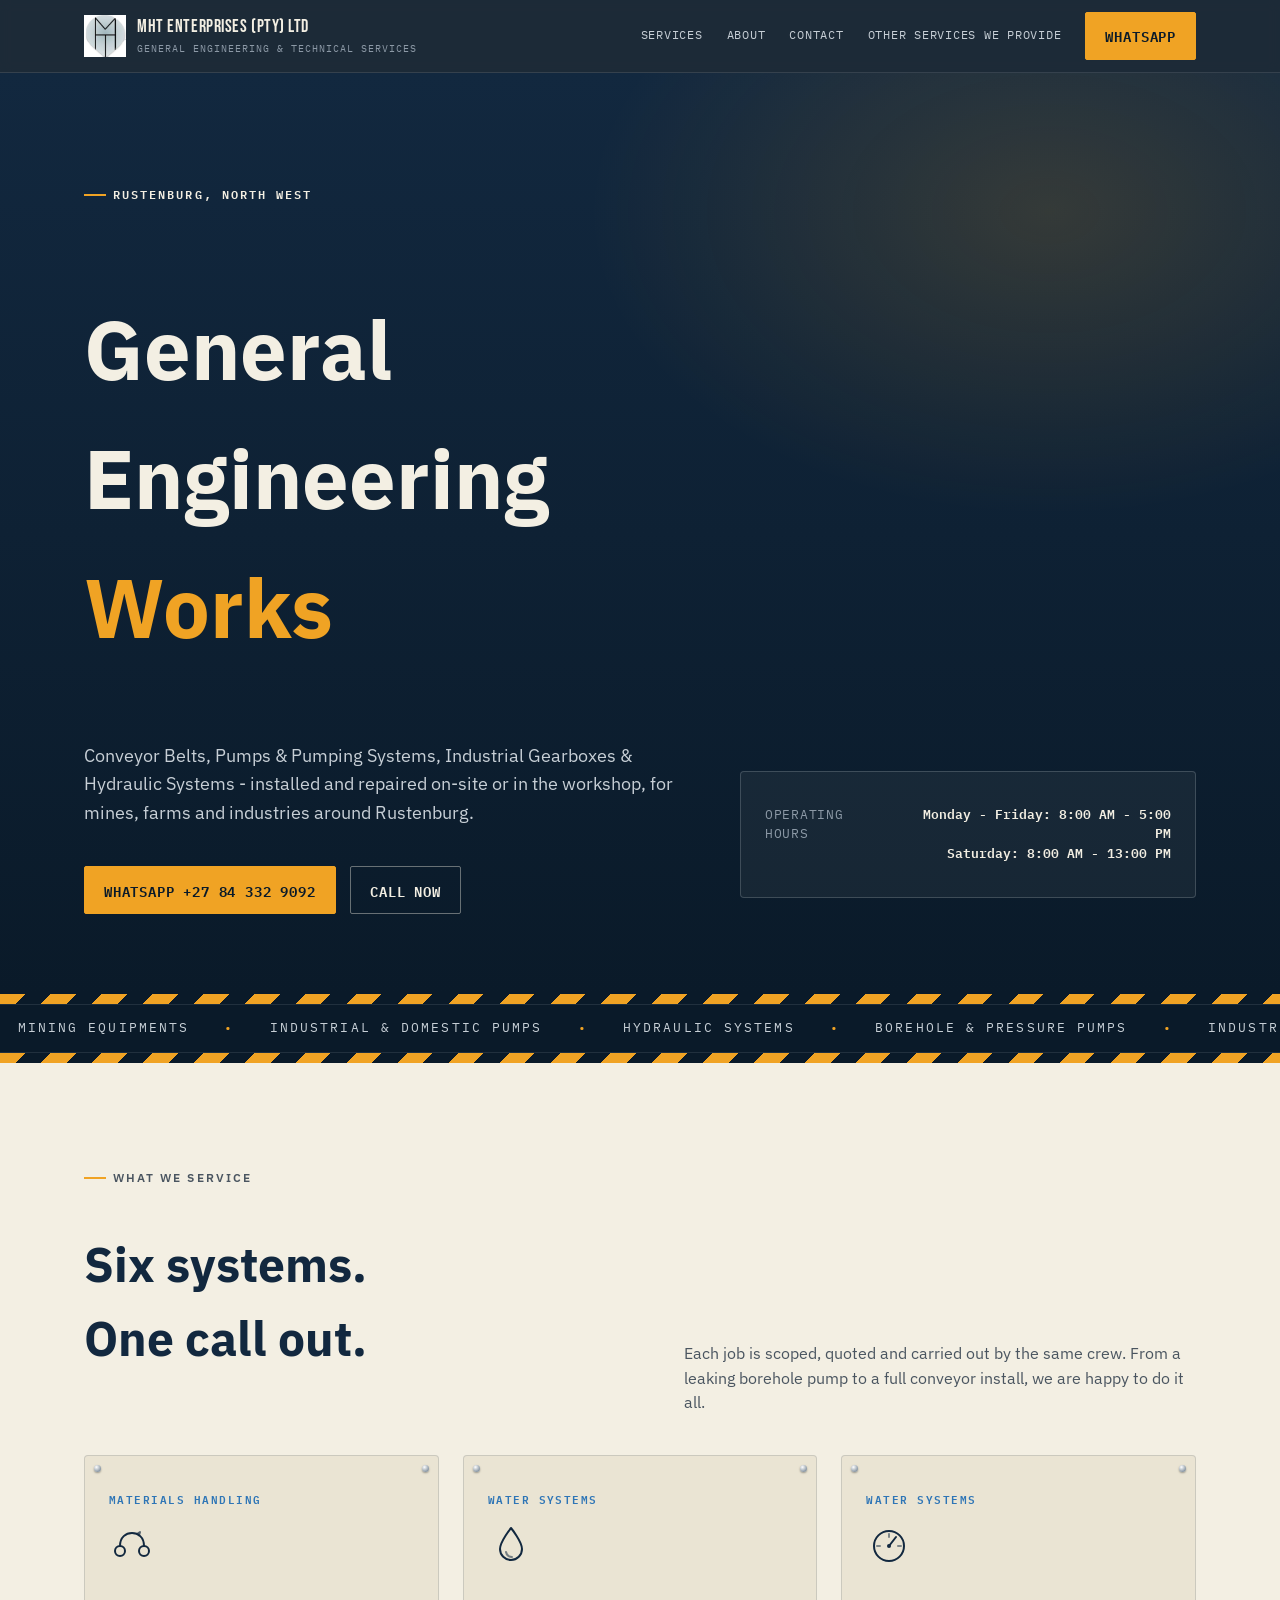
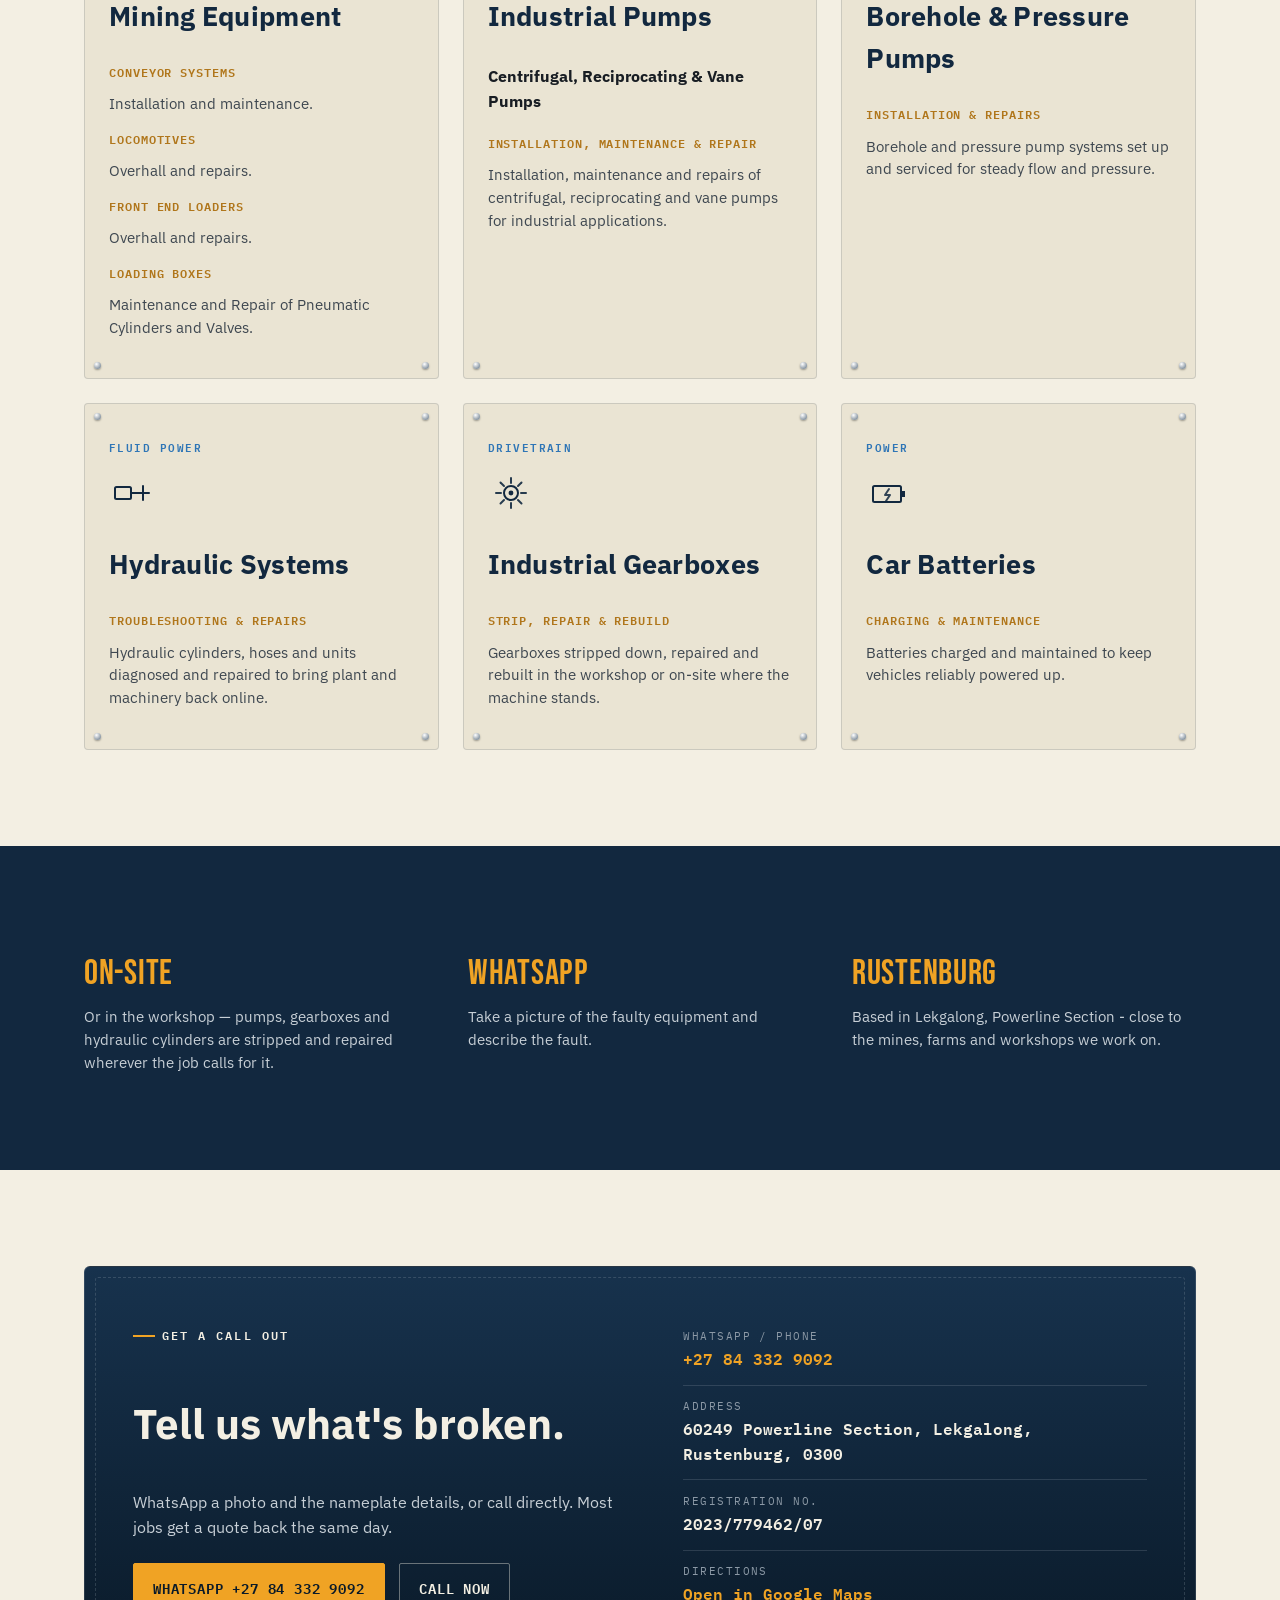
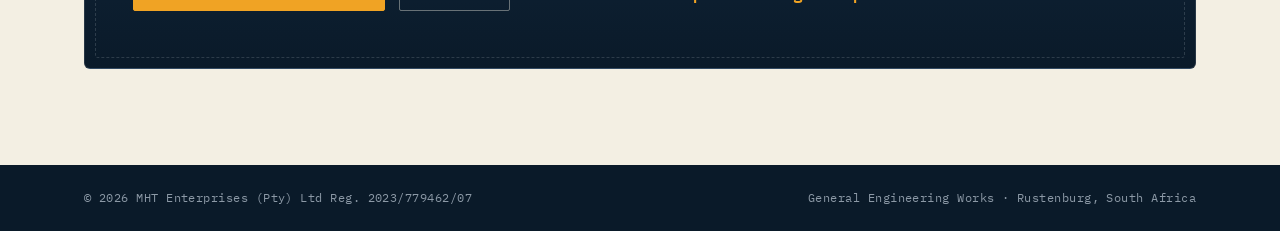
<file: index.html>
<!DOCTYPE html>
<html lang="en">
<head>
<meta charset="UTF-8">
<meta name="viewport" content="width=device-width, initial-scale=1.0">
<title>MHT Enterprises (Pty) Ltd General Engineering Works, Rustenburg</title>
<meta name="description" content="Borehole pump, pressure pump, hydraulic, gearbox, conveyor belt and battery services in Rustenburg. Call out or workshop repairs — WhatsApp +27 84 332 9092.">
<link rel="preconnect" href="https://fonts.googleapis.com">
<link href="https://fonts.googleapis.com/css2?family=Bebas+Neue&family=IBM+Plex+Sans:wght@400;500;600;700&family=IBM+Plex+Mono:wght@500;600&display=swap" rel="stylesheet">
<link rel="stylesheet" href="web.css">
</head>
<body>

<header>
  <div class="wrap header-row">
    <a class="brand" href="#top">
        <img class="brand-mark" src="mhtlogo.png" alt="MHT Enterprises logo">
        <span class="brand-text">
        <span class="name">MHT Enterprises (Pty) Ltd</span><br>
        <span class="sub">General Engineering & Technical services</span>
        </span>
    </a>
    <nav aria-label="Primary">
      <div class="nav-links">
        <a href="#services">Services</a>
        <a href="#about">About</a>
        <a href="#contact">Contact</a>
        <a href="Oth_services.html">Other Services we provide</a>
      </div>
      <a class="btn btn--amber" href="https://wa.me/27843329092" target="_blank" rel="noopener">WhatsApp</a>
    </nav>
  </div>
</header>

<main id="top">

  <!-- HERO -->
  <section class="hero">
    <div class="wrap hero-grid">
      <div>
        <p class="eyebrow">Rustenburg, North West</p>
        <h1>General<br>Engineering<br><span>Works</span></h1>
        <p class="lede">Conveyor Belts, Pumps & Pumping Systems, Industrial Gearboxes & Hydraulic Systems - installed and repaired on-site or in the workshop, for mines, farms and industries around Rustenburg.</p>
        <div class="cta-row">
          <a class="btn btn--amber" href="https://wa.me/27843329092" target="_blank" rel="noopener">
            WhatsApp +27 84 332 9092
          </a>
          <a class="btn btn--outline" href="tel:+27843329092">Call now</a>
        </div>
      </div>

      <dl class="plate-card" aria-label="Company details">
        <div class="row">
          <dt>Operating Hours</dt>
          <dd>Monday - Friday: 8:00 AM - 5:00 PM<br>Saturday: 8:00 AM - 13:00 PM</dd>
        </div>
      </dl>
    </div>
  </section>

  <!-- CONVEYOR / HAZARD STRIPE DIVIDER -->
  <div class="stripe-thin" role="presentation"></div>
  <div class="marquee" role="presentation" aria-hidden="true">
    <div class="marquee__track">
      <span>Mining Equipments</span><span class="mark">&bull;</span>
      <span>Industrial & Domestic Pumps</span><span class="mark">&bull;</span>
      <span>Hydraulic Systems</span><span class="mark">&bull;</span>
      <span>Borehole &amp; Pressure Pumps</span><span class="mark">&bull;</span>
      <span>Industrial Gearbox</span><span class="mark">&bull;</span>
      <span>Battery Charging</span><span class="mark">&bull;</span>
    </div>
  </div>
  <div class="stripe-thin" role="presentation"></div>

  <!-- SERVICES -->
  <section id="services">
    <div class="wrap">
      <div class="section-head">
        <div>
          <p class="eyebrow">What we service</p>
          <h2>Six systems.<br>One call out.</h2>
        </div>
        <p>Each job is scoped, quoted and carried out by the same crew. From a leaking borehole pump to a full conveyor install, we are happy to do it all.</p>
      </div>

      <div class="services-grid">

        <article class="nameplate">
          <span class="rivet tl"></span><span class="rivet tr"></span><span class="rivet bl"></span><span class="rivet br"></span>
          <p class="tag">Materials Handling</p>
          <svg class="icon" viewBox="0 0 46 46" fill="none" stroke="currentColor" stroke-width="2" stroke-linecap="round" stroke-linejoin="round" aria-hidden="true">
            <circle cx="11" cy="29" r="5"/>
            <circle cx="35" cy="29" r="5"/>
            <path d="M11 24c0-9 6-13 12-13s12 4 12 13" />
            <path d="M28 12l3 -2 -1 3.4" stroke-opacity="0.7"/>
          </svg>
          <h3>Mining Equipment</h3>
          <p class="scope">Conveyor Systems</p>
          <p class="desc">Installation and maintenance.</p>
          <p class="scope">Locomotives</p>
          <p class="desc">Overhall and repairs.</p>
          <p class="scope">Front End Loaders</p>
          <p class="desc">Overhall and repairs.</p>
          <p class="scope">Loading Boxes</p>
          <p class="desc">Maintenance and Repair of Pneumatic Cylinders and Valves.</p>
        </article>

        <article class="nameplate">
          <span class="rivet tl"></span><span class="rivet tr"></span><span class="rivet bl"></span><span class="rivet br"></span>
          <p class="tag">Water Systems</p>
          <svg class="icon" viewBox="0 0 46 46" fill="none" stroke="currentColor" stroke-width="2" stroke-linecap="round" stroke-linejoin="round" aria-hidden="true">
            <path d="M23 6c0 0-11 13.5-11 21a11 11 0 0 0 22 0c0-7.5-11-21-11-21z"/>
            <path d="M18 30a6 6 0 0 0 6 5" stroke-opacity="0.55"/>
          </svg>
          <h3>Industrial Pumps</h3>
          <h4>Centrifugal, Reciprocating & Vane Pumps</h4>
          <p class="scope">Installation, Maintenance &amp; Repair</p>
          <p class="desc">Installation, maintenance and repairs of centrifugal, reciprocating and vane pumps for industrial applications.</p>
        </article>

        <article class="nameplate">
          <span class="rivet tl"></span><span class="rivet tr"></span><span class="rivet bl"></span><span class="rivet br"></span>
          <p class="tag">Water Systems</p>
          <svg class="icon" viewBox="0 0 46 46" fill="none" stroke="currentColor" stroke-width="2" stroke-linecap="round" stroke-linejoin="round" aria-hidden="true">
            <circle cx="23" cy="24" r="15"/>
            <line x1="23" y1="24" x2="30" y2="15"/>
            <circle cx="23" cy="24" r="2" fill="currentColor" stroke="none"/>
            <path d="M23 12v3M35 24h-3M11 24h3" stroke-opacity="0.5"/>
          </svg>
          <h3>Borehole & Pressure Pumps</h3>
          <p class="scope">Installation &amp; Repairs</p>
          <p class="desc">Borehole and pressure pump systems set up and serviced for steady flow and pressure.</p>
        </article>

        <article class="nameplate">
          <span class="rivet tl"></span><span class="rivet tr"></span><span class="rivet bl"></span><span class="rivet br"></span>
          <p class="tag">Fluid Power</p>
          <svg class="icon" viewBox="0 0 46 46" fill="none" stroke="currentColor" stroke-width="2" stroke-linecap="round" stroke-linejoin="round" aria-hidden="true">
            <rect x="6" y="17" width="16" height="12" rx="1.5"/>
            <line x1="22" y1="23" x2="40" y2="23"/>
            <line x1="34" y1="16" x2="34" y2="30"/>
          </svg>
          <h3>Hydraulic Systems</h3>
          <p class="scope">Troubleshooting &amp; Repairs</p>
          <p class="desc">Hydraulic cylinders, hoses and units diagnosed and repaired to bring plant and machinery back online.</p>
        </article>

        <article class="nameplate">
          <span class="rivet tl"></span><span class="rivet tr"></span><span class="rivet bl"></span><span class="rivet br"></span>
          <p class="tag">Drivetrain</p>
          <svg class="icon" viewBox="0 0 46 46" aria-hidden="true">
            <circle class="icon-ring" cx="23" cy="23" r="7"/>
            <circle class="icon-dot" cx="23" cy="23" r="2.4"/>
            <g class="icon-spokes">
              <line x1="23" y1="8" x2="23" y2="13"/>
              <line x1="23" y1="33" x2="23" y2="38"/>
              <line x1="8" y1="23" x2="13" y2="23"/>
              <line x1="33" y1="23" x2="38" y2="23"/>
              <line x1="12.5" y1="12.5" x2="16" y2="16"/>
              <line x1="30" y1="30" x2="33.5" y2="33.5"/>
              <line x1="33.5" y1="12.5" x2="30" y2="16"/>
              <line x1="16" y1="30" x2="12.5" y2="33.5"/>
            </g>
          </svg>
          <h3>Industrial Gearboxes</h3>
          <p class="scope">Strip, Repair &amp; Rebuild</p>
          <p class="desc">Gearboxes stripped down, repaired and rebuilt in the workshop or on-site where the machine stands.</p>
        </article>

        <article class="nameplate">
          <span class="rivet tl"></span><span class="rivet tr"></span><span class="rivet bl"></span><span class="rivet br"></span>
          <p class="tag">Power</p>
          <svg class="icon" viewBox="0 0 46 46" fill="none" stroke="currentColor" stroke-width="2" stroke-linecap="round" stroke-linejoin="round" aria-hidden="true">
            <rect x="7" y="16" width="28" height="16" rx="1.5"/>
            <rect x="35" y="21" width="4" height="6" fill="currentColor" stroke="none"/>
            <path d="M23 19l-4 6h5l-4 6" stroke-opacity="0.85"/>
          </svg>
          <h3>Car Batteries</h3>
          <p class="scope">Charging &amp; Maintenance</p>
          <p class="desc">Batteries charged and maintained to keep vehicles reliably powered up.</p>
        </article>

      </div>
    </div>
  </section>

  <!-- TRUST STRIP -->
  <section class="trust" id="about">
    <div class="wrap">
      <div class="trust-item">
        <p class="num">On-site</p>
        <p>Or in the workshop — pumps, gearboxes and hydraulic cylinders are stripped and repaired wherever the job calls for it.</p>
      </div>
      <div class="trust-item">
        <p class="num">WhatsApp</p>
        <p>Take a picture of the faulty equipment and describe the fault.</p>
      </div>
      <div class="trust-item">
        <p class="num">Rustenburg</p>
        <p>Based in Lekgalong, Powerline Section - close to the mines, farms and workshops we work on.</p>
      </div>
    </div>
  </section>

  <!-- CONTACT -->
  <section class="contact" id="contact">
    <div class="wrap">
      <div class="dataplate">
        <div class="dataplate-grid">
          <div>
            <p class="eyebrow">Get a call out</p>
            <h2>Tell us what's broken.</h2>
            <p class="lede">WhatsApp a photo and the nameplate details, or call directly. Most jobs get a quote back the same day.</p>
            <div class="cta-row">
              <a class="btn btn--amber" href="https://wa.me/27843329092" target="_blank" rel="noopener">WhatsApp +27 84 332 9092</a>
              <a class="btn btn--outline" href="tel:+27843329092">Call now</a>
            </div>
          </div>
          <ul class="dl-list">
            <li><span class="k">WhatsApp / Phone</span><span class="v"><a href="tel:+27843329092">+27 84 332 9092</a></span></li>
            <li><span class="k">Address</span><span class="v">60249 Powerline Section, Lekgalong, Rustenburg, 0300</span></li>
            <li><span class="k">Registration No.</span><span class="v">2023/779462/07</span></li>
            <li><span class="k">Directions</span><span class="v"><a href="https://www.google.com/maps/search/?api=1&query=60249+Powerline+Section+Lekgalong+Rustenburg+0300" target="_blank" rel="noopener">Open in Google Maps</a></span></li>
          </ul>
        </div>
      </div>
    </div>
  </section>

</main>

<footer>
  <div class="wrap">
    <span>&copy; 2026 MHT Enterprises (Pty) Ltd    Reg. 2023/779462/07</span>
    <span>General Engineering Works &middot; Rustenburg, South Africa</span>
  </div>
</footer>

</body>
</html>
</file>
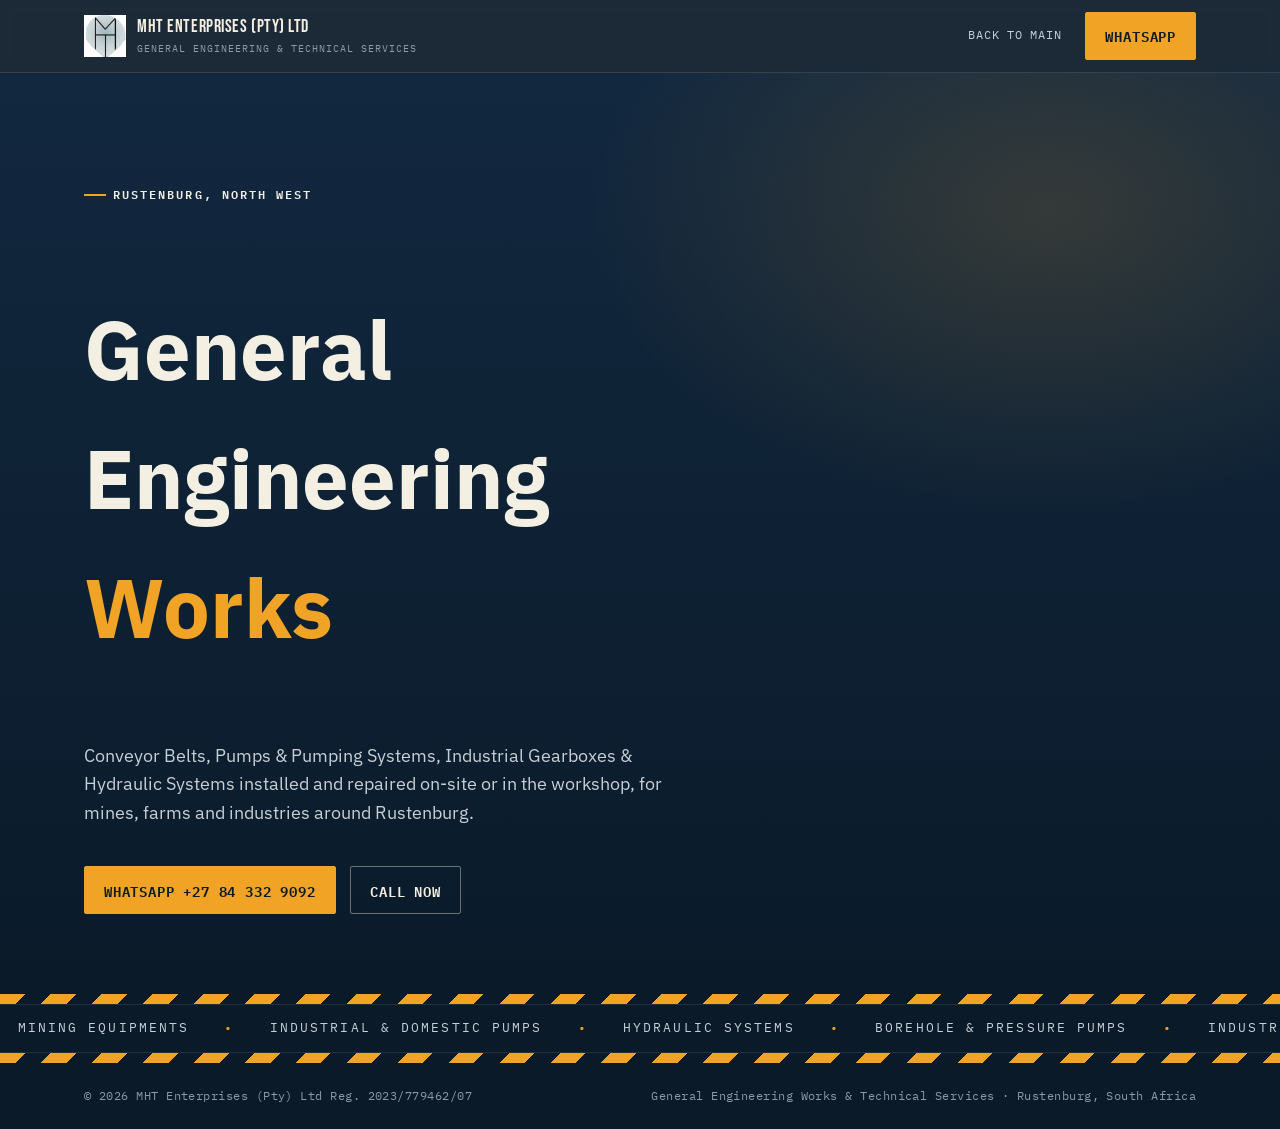
<file: Oth_services.html>
<!DOCTYPE html>
<html lang="en">
<head>
<meta charset="UTF-8">
<meta name="viewport" content="width=device-width, initial-scale=1.0">
<title>MHT Enterprises (Pty) Ltd General Engineering Works, Rustenburg</title>
<meta name="description" content="Borehole pump, pressure pump, hydraulic, gearbox, conveyor belt and battery services in Rustenburg. Call out or workshop repairs — WhatsApp +27 84 332 9092.">
<link rel="preconnect" href="https://fonts.googleapis.com">
<link href="https://fonts.googleapis.com/css2?family=Bebas+Neue&family=IBM+Plex+Sans:wght@400;500;600;700&family=IBM+Plex+Mono:wght@500;600&display=swap" rel="stylesheet">
<link rel="stylesheet" href="web.css">
</head>

<body>
    <header>
    <div class="wrap header-row">
        <a class="brand" href="#top">
            <img class="brand-mark" src="mhtlogo.png" alt="MHT Enterprises logo">
            <span class="brand-text">
            <span class="name">MHT Enterprises (Pty) Ltd</span><br>
            <span class="sub">General Engineering  & Technical Services</span>
            </span>
        </a>
        <nav aria-label="Primary">
        <div class="nav-links">
            <a href="index.html">Back to main</a>
        </div>
        <a class="btn btn--amber" href="https://wa.me/27843329092" target="_blank" rel="noopener">WhatsApp</a>
        </nav>
    </div>
    </header>

    <main id = "top">
        <section class="hero">
        <div class="wrap hero-grid">
            <div>
                <p class="eyebrow">Rustenburg, North West</p>
                <h1>General<br>Engineering<br><span>Works</span></h1>
                <p class="lede">Conveyor Belts, Pumps & Pumping Systems, Industrial Gearboxes & Hydraulic Systems installed and repaired on-site or in the workshop, for mines, farms and industries around Rustenburg.</p>
                <div class="cta-row">
                <a class="btn btn--amber" href="https://wa.me/27843329092" target="_blank" rel="noopener">
                    WhatsApp +27 84 332 9092
                </a>
                <a class="btn btn--outline" href="tel:+27843329092">Call now</a>
            </div>
        </div>
        </section>

        <!-- CONVEYOR / HAZARD STRIPE DIVIDER -->
        <div class="stripe-thin" role="presentation"></div>
        <div class="marquee" role="presentation" aria-hidden="true">
            <div class="marquee__track">
            <span>Mining Equipments</span><span class="mark">&bull;</span>
            <span>Industrial & Domestic Pumps</span><span class="mark">&bull;</span>
            <span>Hydraulic Systems</span><span class="mark">&bull;</span>
            <span>Borehole &amp; Pressure Pumps</span><span class="mark">&bull;</span>
            <span>Industrial Gearbox</span><span class="mark">&bull;</span>
            <span>Battery Charging</span><span class="mark">&bull;</span>
            </div>
        </div>
        <div class="stripe-thin" role="presentation"></div>

        <div class = >
    </main>

    <footer>
    <div class="wrap">
        <span>&copy; 2026 MHT Enterprises (Pty) Ltd    Reg. 2023/779462/07</span>
        <span>General Engineering Works & Technical Services &middot; Rustenburg, South Africa</span>
    </div>
    </footer>

</body>
</html>
</file>
<file: web.css>
:root
  {
    --navy:#12283F;
    --navy-2:#0A1A29;
    --steel:#2E75B6;
    --amber:#F0A324;
    --cream:#F3EFE3;
    --plate:#EAE4D3;
    --ink:#181D23;
    --silver:#C7CFD6;
    --silver-dim:#8C99A6;
    --line:rgba(199,207,214,0.18);

    --font-display:'Bebas Neue', 'Arial Narrow', sans-serif;
    --font-body:'IBM Plex Sans', system-ui, sans-serif;
    --font-mono:'IBM Plex Mono', 'Courier New', monospace;

    --space-1:0.5rem;
    --space-2:1rem;
    --space-3:1.5rem;
    --space-4:2.5rem;
    --space-5:4rem;
    --space-6:6rem;

    --radius:4px;
    --container:1160px;
  }

  *,*::before,*::after{box-sizing:border-box;}
  html{scroll-behavior:smooth;}
  @media (prefers-reduced-motion: reduce){
    html{scroll-behavior:auto;}
    *{animation-duration:0.01ms !important; animation-iteration-count:1 !important; transition-duration:0.01ms !important;}
  }

  .spark 
  {
    position: absolute;
    border-radius: 50%;
    background: rgba(255, 255, 255, 0.85);
    opacity: 0;
    animation: twinkle 3.8s linear infinite;
  }

  .spark-1 { width: 5px; height: 5px; top: 18%; left: 70%; animation-delay: 0s; }
  .spark-2 { width: 3px; height: 3px; top: 32%; left: 85%; animation-delay: 0.6s; }
  .spark-3 { width: 4px; height: 4px; top: 55%; left: 76%; animation-delay: 1.2s; }
  .spark-4 { width: 3px; height: 3px; top: 12%; left: 60%; animation-delay: 1.8s; }
  .spark-5 { width: 5px; height: 5px; top: 70%; left: 90%; animation-delay: 0.9s; }

  @keyframes twinkle {
    0%, 100% { opacity: 0; transform: scale(0.6); }
    30% { opacity: 1; transform: scale(1); }
    70% { opacity: 0.55; transform: scale(0.9); }
  }

  body{
    margin:0;
    font-family:var(--font-body);
    background:var(--cream);
    color:var(--ink);
    line-height:1.55;
    -webkit-font-smoothing:antialiased;
  }

  img,svg{display:block; max-width:100%;}
  a{color:inherit;}
  .wrap{max-width:var(--container); margin-inline:auto; padding-inline:var(--space-3);}

  .eyebrow
  {
    font-family:var(--font-mono);
    font-size:0.72rem;
    letter-spacing:0.18em;
    text-transform:uppercase;
    font-weight:600;
    display:inline-flex;
    align-items:center;
    gap:0.6em;
  }

  .eyebrow::before
  {
    content:"";
    width:22px; height:2px;
    background:var(--amber);
    display:inline-block;
  }

.eyebrow--accent 
  { 
    color: var(--amber); 
  }

  .h1,.h2,.h3
  {
    font-family:var(--font-display);
    letter-spacing:0.01em;
    line-height:0.96;
    margin:0;
    text-transform:uppercase;
  }

  /* ---------- Buttons ---------- */
  .btn{
    font-family:var(--font-mono);
    font-size:0.85rem;
    font-weight:600;
    letter-spacing:0.06em;
    text-transform:uppercase;
    text-decoration:none;
    display:inline-flex;
    align-items:center;
    gap:0.6em;
    padding:0.9em 1.4em;
    border-radius:2px;
    border:1.5px solid transparent;
    cursor:pointer;
    transition:transform 0.15s ease, background 0.15s ease, border-color 0.15s ease, color 0.15s ease;
  }
  .btn:active{transform:translateY(1px);}
  .btn:focus-visible{outline:2px solid var(--amber); outline-offset:3px;}
  .btn--amber{background:var(--amber); color:var(--navy-2); border-color:var(--amber);}
  .btn--amber:hover{background:#ffb841;}
  .btn--outline{background:transparent; color:var(--cream); border-color:rgba(243,239,227,0.4);}
  .btn--outline:hover{border-color:var(--cream);}
  .btn--outline-dark{background:transparent; color:var(--navy); border-color:rgba(18,40,63,0.35);}
  .btn--outline-dark:hover{border-color:var(--navy);}

  /* ---------- Header ---------- */
  header{
    position:sticky; top:0; z-index:50;
    background:rgba(10,26,41,0.92);
    backdrop-filter:blur(6px);
    border-bottom:1px solid rgba(199,207,214,0.14);
  }
  .header-row{
    display:flex; align-items:center; justify-content:space-between;
    gap:var(--space-2);
    padding-block:0.75rem;
  }
  .brand{display:flex; align-items:center; gap:0.7rem; text-decoration:none; color:var(--cream);}
  .brand-mark{width:42px; height:42px; flex:none;}
  .brand-text{line-height:1.15;}
  .brand-text .name{
    font-family:var(--font-display);
    font-size:1.15rem;
    letter-spacing:0.03em;
    color:var(--cream);
  }
  .brand-text .sub{
    font-family:var(--font-mono);
    font-size:0.62rem;
    letter-spacing:0.1em;
    color:var(--silver-dim);
    text-transform:uppercase;
  }
  nav{display:flex; align-items:center; gap:var(--space-3);}
  nav .nav-links{display:flex; gap:var(--space-3); font-family:var(--font-mono); font-size:0.78rem; letter-spacing:0.06em; text-transform:uppercase;}
  nav .nav-links a{text-decoration:none; color:var(--silver); border-bottom:1px solid transparent; padding-bottom:2px; transition:border-color 0.15s ease, color 0.15s ease;}
  nav .nav-links a:hover{color:var(--amber); border-color:var(--amber);}
  @media (max-width:640px){ nav .nav-links{display:none;} }

  /* ---------- Hero ---------- */
  .hero{
    position:relative;
    background:
      radial-gradient(ellipse 60% 55% at 82% 15%, rgba(240,163,36,0.16), transparent 60%),
      linear-gradient(180deg, var(--navy) 0%, var(--navy-2) 100%);
    color:var(--cream);
    overflow:hidden;
    padding-block: clamp(3.5rem, 8vw, 6.5rem) clamp(3rem, 7vw, 5rem);
  }
  .hero .spark{
    position:absolute; border-radius:50%;
    background:var(--amber);
    box-shadow:0 0 8px 2px rgba(240,163,36,0.7);
    opacity:0.85;
    animation:spark-flicker 2.4s ease-in-out infinite;
  }
  @keyframes spark-flicker{
    0%,100%{opacity:0.15; transform:scale(0.7);}
    50%{opacity:0.9; transform:scale(1);}
  }
  .hero-grid{
    display:grid;
    grid-template-columns: 1.35fr 1fr;
    gap: var(--space-4);
    align-items:end;
    position:relative;
    z-index:2;
  }
  @media (max-width:820px){ .hero-grid{grid-template-columns:1fr;} }

  .hero h1{
    font-size:clamp(2.6rem, 7vw, 5.2rem);
    color:var(--cream);
  }
  .hero h1 span{color:var(--amber);}
  .hero .lede{
    font-family:var(--font-body);
    font-size:clamp(1rem, 1.6vw, 1.15rem);
    color:var(--silver);
    max-width:34em;
    margin-top:var(--space-2);
  }
  .hero .cta-row{display:flex; flex-wrap:wrap; gap:0.9rem; margin-top:var(--space-4);}

  .plate-card{
    background:rgba(243,239,227,0.05);
    border:1px solid rgba(199,207,214,0.22);
    border-radius:var(--radius);
    padding:var(--space-3);
    font-family:var(--font-mono);
  }
  .plate-card .row{
    display:flex; justify-content:space-between; gap:1rem;
    padding-block:0.55rem;
    border-bottom:1px dashed rgba(199,207,214,0.18);
    font-size:0.8rem;
  }
  .plate-card .row:last-child{border-bottom:none;}
  .plate-card .row dt{color:var(--silver-dim); text-transform:uppercase; letter-spacing:0.06em;}
  .plate-card .row dd{margin:0; color:var(--cream); text-align:right; font-weight:600;}

  /* ---------- Hazard stripe / conveyor motif ---------- */
  .stripe-thin{
    height:10px;
    background:repeating-linear-gradient(135deg, var(--amber) 0 18px, var(--navy-2) 18px 36px);
  }
  .marquee{
    background:var(--navy-2);
    overflow:hidden;
    border-top:1px solid rgba(199,207,214,0.12);
    border-bottom:1px solid rgba(199,207,214,0.12);
  }
  .marquee__track{
    display:flex;
    width:max-content;
    animation:marquee-scroll 26s linear infinite;
    padding-block:0.85rem;
  }
  .marquee__track span{
    font-family:var(--font-mono);
    font-size:0.82rem;
    letter-spacing:0.16em;
    text-transform:uppercase;
    color:var(--silver);
    white-space:nowrap;
    padding-inline:1.1rem;
  }
  .marquee__track span.mark{color:var(--amber);}
  @keyframes marquee-scroll{
    from{transform:translateX(0);}
    to{transform:translateX(-50%);}
  }

  /* ---------- Sections ---------- */
  section{padding-block: var(--space-6);}
  .section-head{
    display:flex; justify-content:space-between; align-items:flex-end; gap:var(--space-3);
    margin-bottom:var(--space-4);
    flex-wrap:wrap;
  }
  .section-head h2{font-size:clamp(2rem, 4.2vw, 3rem); color:var(--navy);}
  .section-head p{font-family:var(--font-body); color:#4A5560; max-width:32em; margin:0.6rem 0 0;}

  /* ---------- Services grid (nameplates) ---------- */
  .services-grid{
    display:grid;
    grid-template-columns:repeat(auto-fit, minmax(280px, 1fr));
    gap:var(--space-3);
  }
  .nameplate{
    position:relative;
    background:var(--plate);
    border:1px solid rgba(18,40,63,0.14);
    border-radius:var(--radius);
    padding: var(--space-3) var(--space-3) var(--space-3);
    transition:transform 0.18s ease, box-shadow 0.18s ease, border-color 0.18s ease;
  }
  .nameplate:hover{
    transform:translateY(-4px);
    box-shadow:0 14px 28px rgba(18,40,63,0.14);
    border-color:rgba(18,40,63,0.28);
  }
  .rivet{
    position:absolute; width:7px; height:7px; border-radius:50%;
    background:radial-gradient(circle at 35% 30%, #fff, var(--silver-dim) 70%);
    box-shadow:0 1px 2px rgba(0,0,0,0.35);
  }
  .rivet.tl{top:9px; left:9px;} .rivet.tr{top:9px; right:9px;}
  .rivet.bl{bottom:9px; left:9px;} .rivet.br{bottom:9px; right:9px;}

  .nameplate .tag{
    font-family:var(--font-mono);
    font-size:0.66rem;
    letter-spacing:0.14em;
    text-transform:uppercase;
    color:var(--steel);
    font-weight:600;
  }
  .nameplate .icon{
    width:46px; height:46px;
    color:var(--navy);
    margin-block:0.9rem 0.6rem;
  }
  .nameplate h3{
    font-size:1.7rem;
    color:var(--navy);
    letter-spacing:0.01em;
  }
  .nameplate .scope{
    font-family:var(--font-mono);
    font-size:0.72rem;
    letter-spacing:0.08em;
    text-transform:uppercase;
    color:#B0761B;
    font-weight:600;
    margin-top:0.3rem;
  }
  .nameplate .desc{
    font-family:var(--font-body);
    font-size:0.92rem;
    color:#3E4750;
    margin-top:0.6rem;
  }

  .nameplate .icon {
  fill: none;
  stroke: currentColor;
  stroke-width: 2;
  stroke-linecap: round;
  stroke-linejoin: round;
}

.nameplate .icon-dot {
  fill: currentColor;
  stroke: none;
}

.nameplate .icon-spokes {
  stroke-opacity: 0.9;
}

  /* ---------- Trust strip ---------- */
  .trust{
    background:var(--navy);
    color:var(--cream);
  }
  .trust .wrap{
    display:grid;
    grid-template-columns:repeat(3, 1fr);
    gap:var(--space-4);
  }
  @media (max-width:760px){ .trust .wrap{grid-template-columns:1fr;} }
  .trust-item .num{
    font-family:var(--font-display);
    font-size:2.2rem;
    color:var(--amber);
    letter-spacing:0.02em;
  }
  .trust-item p{font-family:var(--font-body); color:var(--silver); font-size:0.92rem; margin:0.3rem 0 0; max-width:26em;}

  /* ---------- Contact / dataplate ---------- */
  .contact{
    background:var(--cream);
  }
  .dataplate{
    background:linear-gradient(180deg, #17324D, var(--navy-2));
    border-radius:6px;
    color:var(--cream);
    padding:clamp(1.75rem, 4vw, 3rem);
    position:relative;
    overflow:hidden;
    border:1px solid rgba(199,207,214,0.15);
  }
  .dataplate::before{
    content:"";
    position:absolute; inset:10px;
    border:1px dashed rgba(199,207,214,0.18);
    border-radius:3px;
    pointer-events:none;
  }
  .dataplate-grid{
    display:grid;
    grid-template-columns:1.1fr 1fr;
    gap:var(--space-4);
  }
  @media (max-width:760px){ .dataplate-grid{grid-template-columns:1fr;} }
  .dataplate h2{font-size:clamp(1.9rem, 4vw, 2.6rem); color:var(--cream);}
  .dataplate .lede{font-family:var(--font-body); color:var(--silver); margin-top:0.6rem; max-width:30em;}
  .dataplate .cta-row{display:flex; flex-wrap:wrap; gap:0.9rem; margin-top:var(--space-3);}

  .dl-list{margin:0; padding:0; list-style:none; font-family:var(--font-mono);}
  .dl-list li{
    display:flex; flex-direction:column; gap:0.15rem;
    padding-block:0.8rem;
    border-top:1px solid rgba(199,207,214,0.16);
  }
  .dl-list li:first-child{border-top:none;}
  .dl-list .k{font-size:0.66rem; letter-spacing:0.14em; text-transform:uppercase; color:var(--silver-dim);}
  .dl-list .v{font-size:1rem; color:var(--cream); font-weight:600;}
  .dl-list .v a{text-decoration:none; color:var(--amber);}
  .dl-list .v a:hover{text-decoration:underline;}

  /* ---------- Footer ---------- */
  footer{
    background:var(--navy-2);
    color:var(--silver-dim);
    padding-block:var(--space-3);
    font-family:var(--font-mono);
    font-size:0.72rem;
    letter-spacing:0.04em;
  }
  footer .wrap{display:flex; justify-content:space-between; flex-wrap:wrap; gap:0.5rem;}

  :focus-visible{outline:2px solid var(--amber); outline-offset:2px;}
</file>
